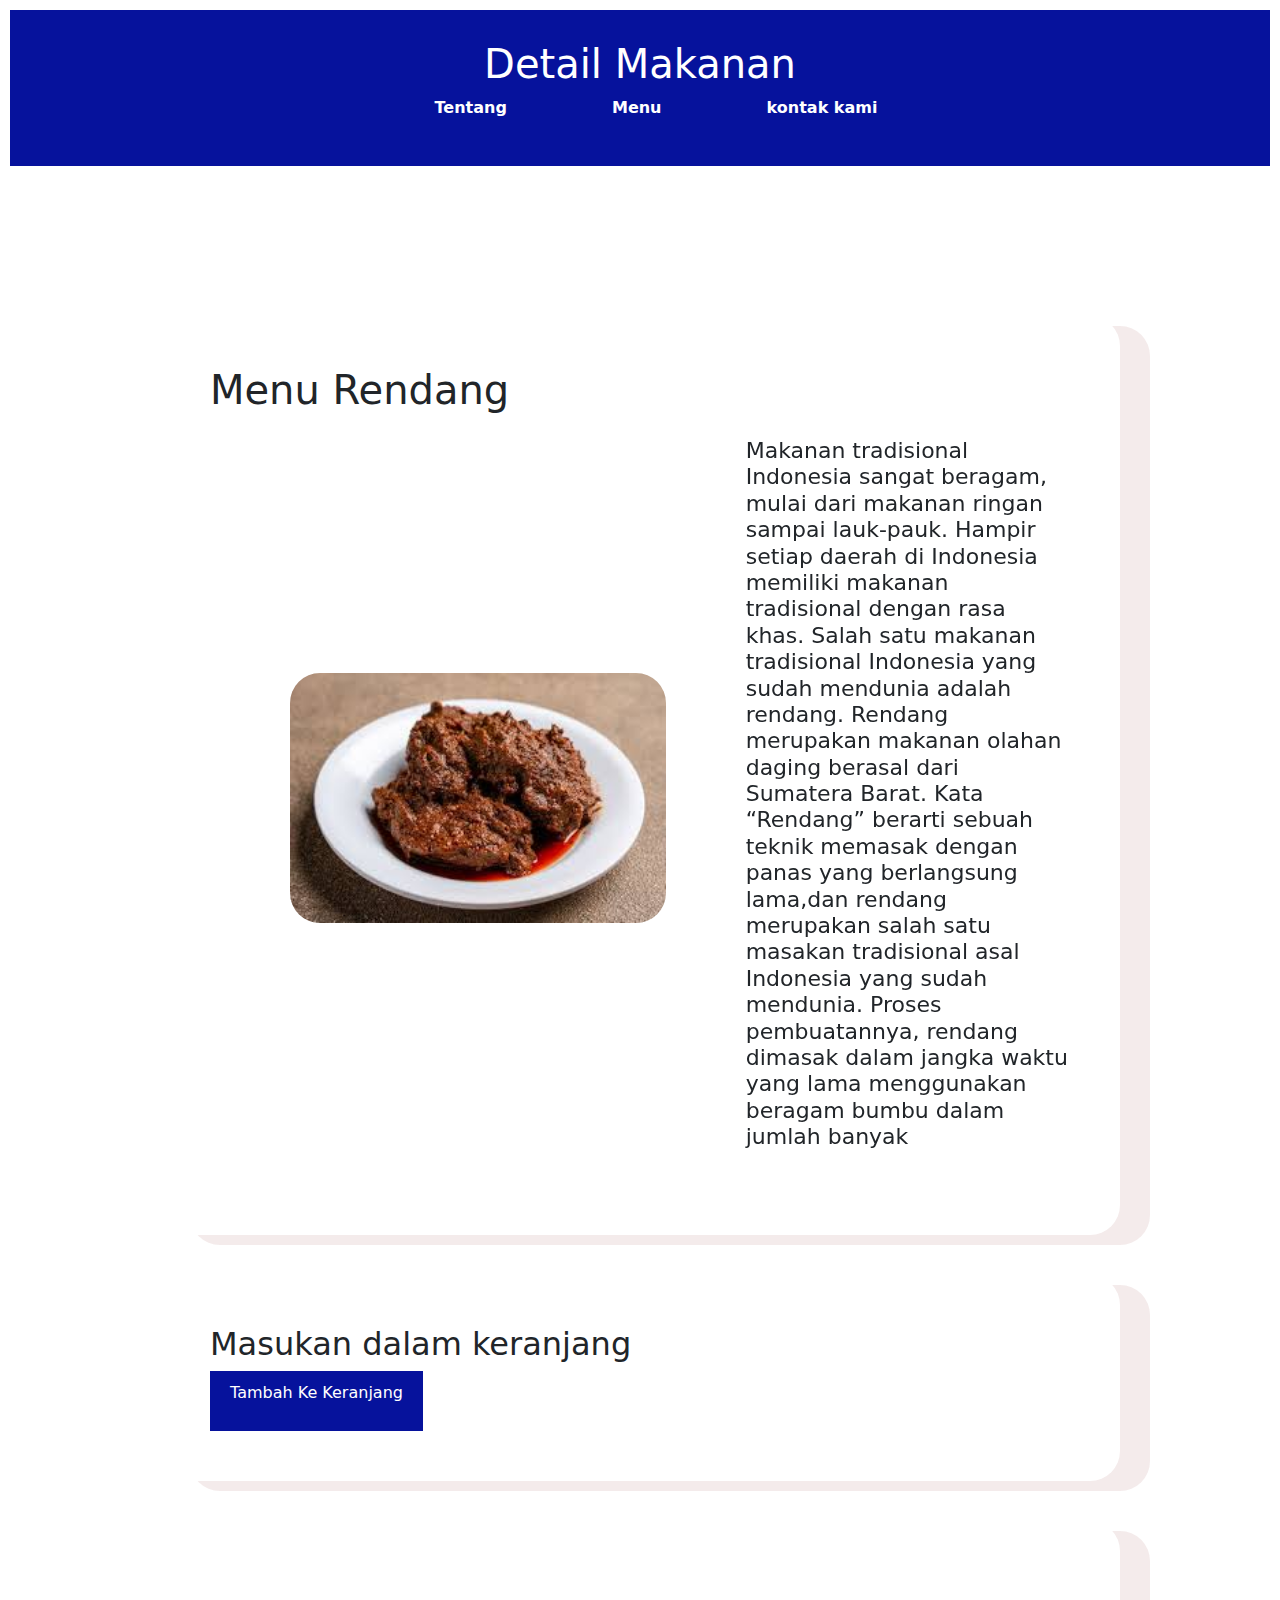
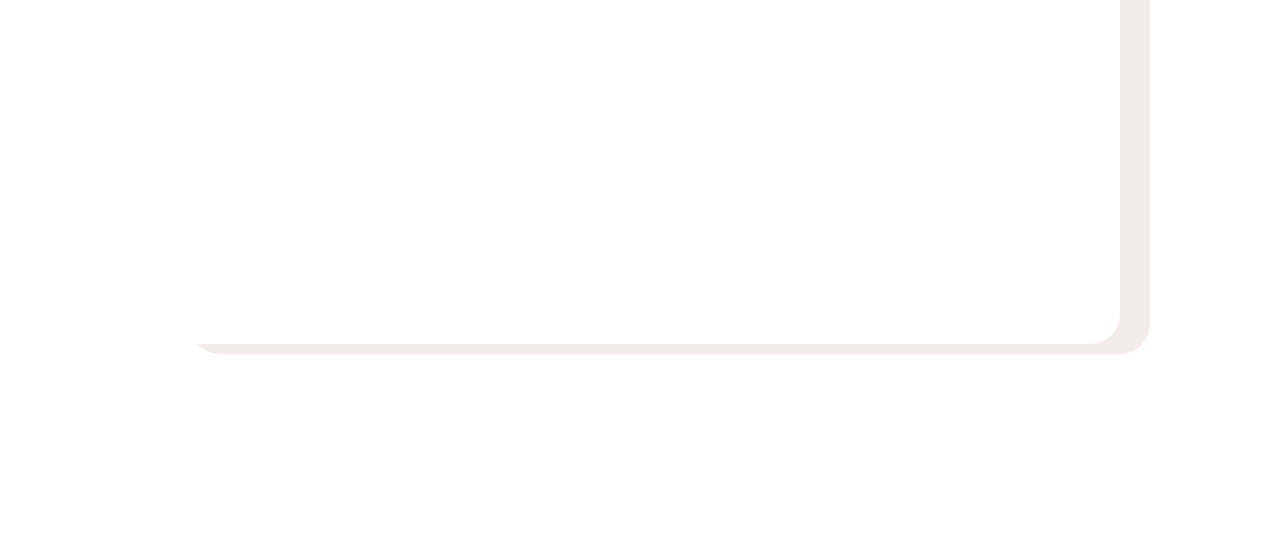
<file: TUGAS WEB/Detail 1 .html>
<!DOCTYPE html>
<html lang="id">
<head>
    <meta charset="UTF-8">
    <meta name="viewport" content="width=device-width, initial-scale=1.0">
    <title>Restoran Masakan Padang</title>
    <link rel="stylesheet" href="Detail 1 .css">
    <link rel="preconnect" href="https://fonts.googleapis.com">
    <link rel="preconnect" href="https://fonts.gstatic.com" crossorigin>
    <link href="https://fonts.googleapis.com/css2?family=Roboto:wght@400;700&display=swap" rel="stylesheet">
    <link href="https://unpkg.com/aos@2.3.1/dist/aos.css" rel="stylesheet">
    <link rel="stylesheet" href="bootstrap/css/bootstrap.min.css">
    <script src ="bootstrap/js/bootstrap.min.js"></script>
</head>
<body>
    <header>
            <h1>Detail Makanan</h1>
        <nav>
            <ul>
                <li><a href="#tentang">Tentang</a></li>
                <li><a href="index.html">Menu</a></li>
                <li><a href="#contact">kontak kami</a></li>
            </ul>
        </nav>
    </header>
    <main>
        <section id="tentang">
            
            <h1>Menu Rendang</h1>
            <div class="menu-item">
            <img data-aos="fade-up" src="rendang.jpg" alt="Makanan' 3">
                <h2 data-aos="fade-up" ><br</h2>
                <p data-aos="fade-up" ><p style="font-size: 22px;">Makanan tradisional Indonesia sangat beragam, mulai dari makanan
                    ringan sampai lauk-pauk. Hampir setiap daerah di Indonesia memiliki makanan
                    tradisional dengan rasa khas. Salah satu makanan tradisional Indonesia yang
                    sudah mendunia adalah rendang. Rendang merupakan makanan olahan daging
                    berasal dari Sumatera Barat. Kata “Rendang” berarti sebuah teknik memasak
                    dengan panas yang berlangsung lama,dan rendang merupakan salah satu masakan
                    tradisional asal Indonesia yang sudah mendunia. Proses pembuatannya, rendang
                    dimasak dalam jangka waktu yang lama menggunakan beragam bumbu dalam
                    jumlah banyak </p>
            </div>
        </section>
        <section id="menu">
            <h2>Masukan dalam keranjang</h2>
            <button onclick="addToCart" Makanan 1><a href="form.html"style="color:white; text-decoration: none;">Tambah Ke Keranjang</a>
            <ul>
            </ul>
            
        </section>
                <section id="contact">
                    <h2 data-aos="fade-up" >Kontak Kami</h2>
                    <p data-aos="fade-up" >Alamat: Jl. Swadarma 19, Jakarta</p>
                    <p data-aos="fade-up" >Telepon: (021) 12345678</p>
                    <p data-aos="fade-up" >Email: masakan.padang.jkt@gmail.com</p>
                    <iframe src="https://www.google.com/maps/embed?pb=!1m18!1m12!1m3!1d35759.730437390215!2d106.75698264133601!3d-6.234971106341548!2m3!1f0!2f0!3f0!3m2!1i1024!2i768!4f13.1!3m3!1m2!1s0x2e69f1f55c77145d%3A0x1e2ed99435c9cd21!2sTANRI%20ABENG%20UNIVERSITY!5e0!3m2!1sid!2sid!4v1731465082958!5m2!1sid!2sid"width="400"height="500"style="border:0; height: 300px;width: 30%; transform: translate(600px, -30px); margin-top: -150px; screen="content; loading="lazy"referrerpolicy="no-referrer-when-downgrade"> </iframe> </section>
    </main>
    <script src="script.js"></script>
    <script src="https://unpkg.com/aos@2.3.1/dist/aos.js"></script>
    <script>
      AOS.init();
      </script>
</body>
</html>
</file>
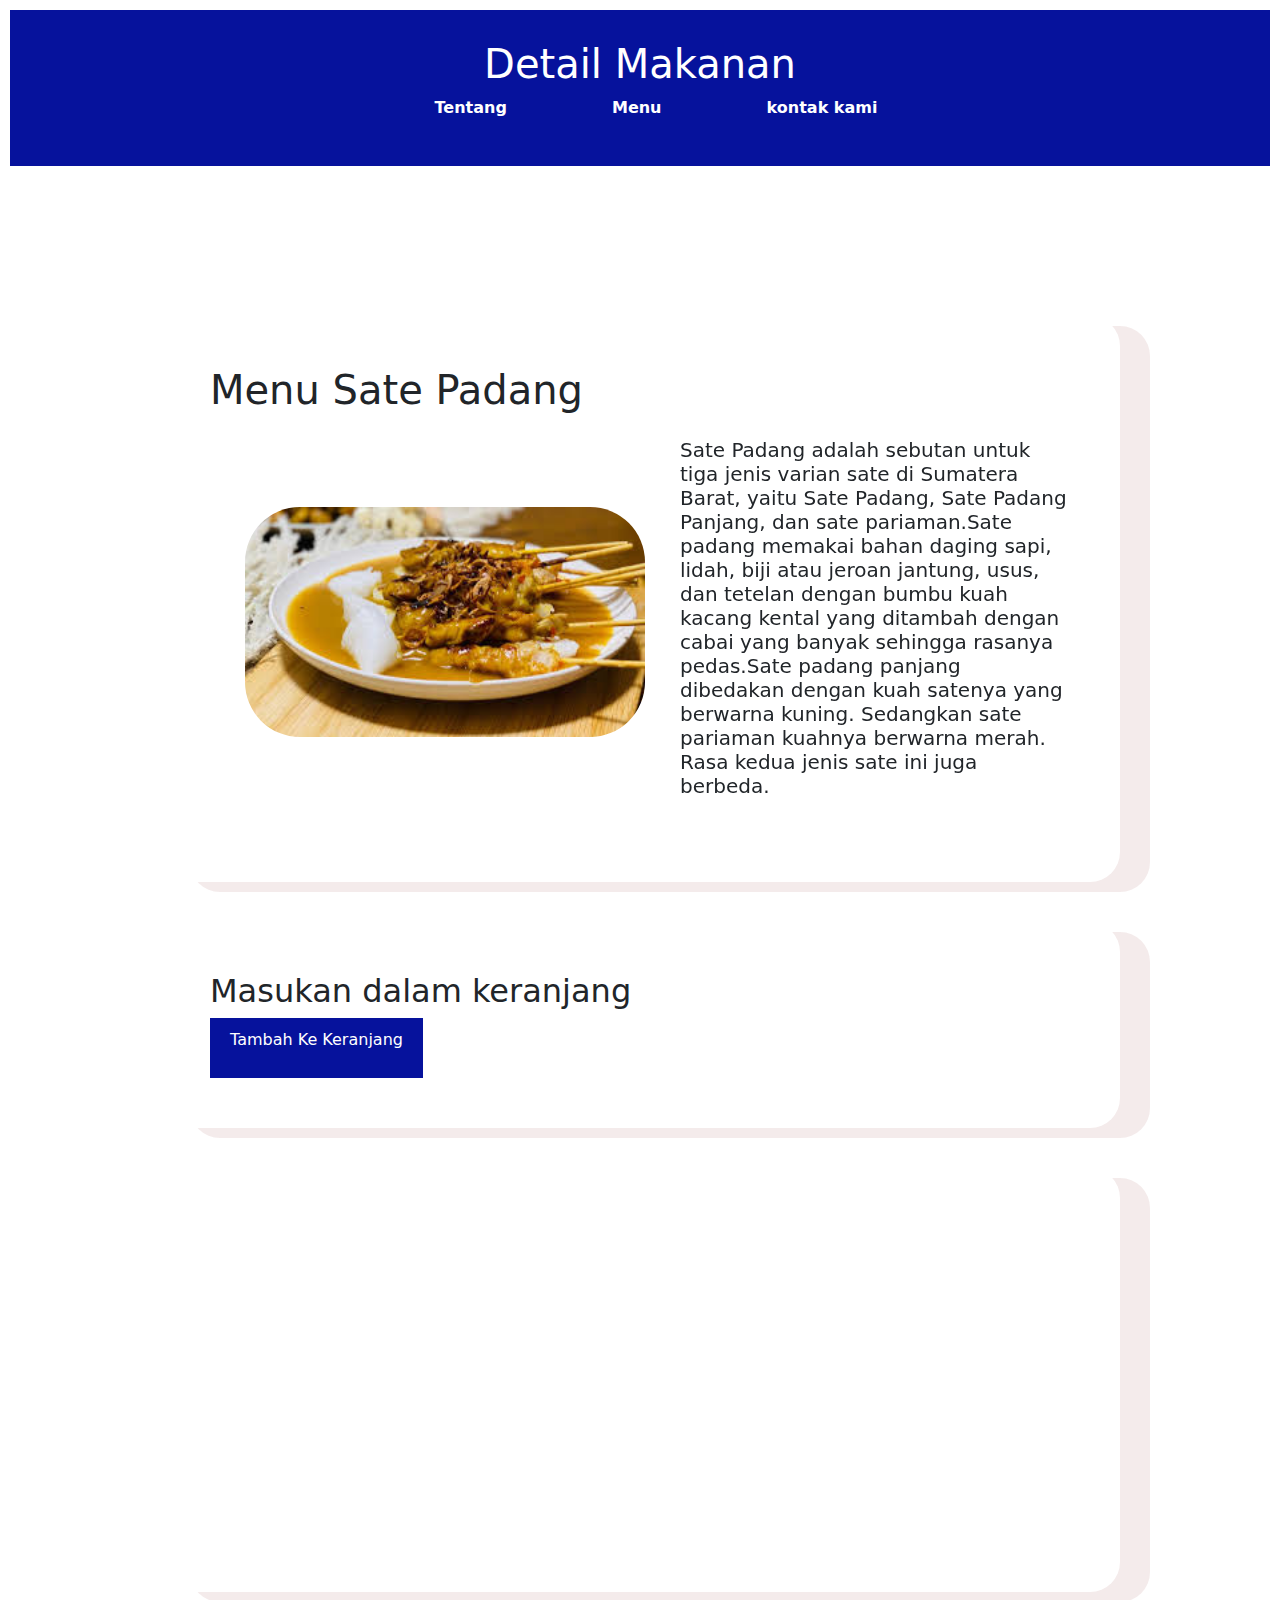
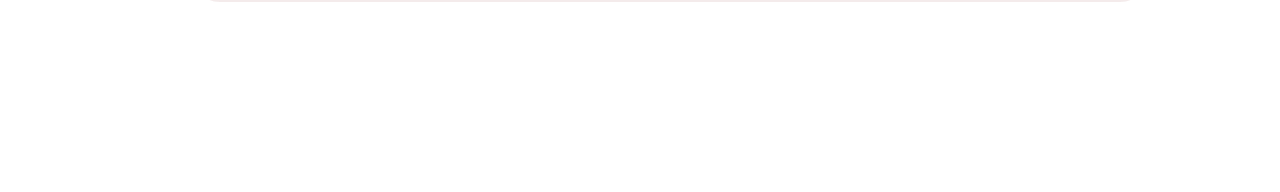
<file: TUGAS WEB/Detail 2.html>
<!DOCTYPE html>
<html lang="id">
<head>
    <meta charset="UTF-8">
    <meta name="viewport" content="width=device-width, initial-scale=1.0">
    <title>Masakan Padang</title>
    <link rel="stylesheet" href="Detail 2.css">
    <link rel="preconnect" href="https://fonts.googleapis.com">
    <link rel="preconnect" href="https://fonts.gstatic.com" crossorigin>
    <link href="https://fonts.googleapis.com/css2?family=Roboto:wght@400;700&display=swap" rel="stylesheet">
    <link href="https://unpkg.com/aos@2.3.1/dist/aos.css" rel="stylesheet">
    <link rel="stylesheet" href="bootstrap/css/bootstrap.min.css">
    <script src ="bootstrap/js/bootstrap.min.js"></script>
</head>
<body>
    <header>
        <h1>Detail Makanan</h1>
    <nav>
        
            <ul>
                <li><a href="#tentang">Tentang</a></li>
                <li><a href="index.html">Menu</a></li>
                <li><a href="#contact">kontak kami</a></li>
            </ul>
        </nav>
    </header>
    <main>
        <section id="tentang">
            
            <h1>Menu Sate Padang</h1>
            <div class="menu-item">
            <img data-aos="fade-up" src="Sate Padang.jpg" alt="Makanan' 3">
                <h2 data-aos="fade-up" ><br</h2>
                <p data-aos="fade-up"><p style="font-size: 20px;">Sate Padang adalah sebutan untuk tiga jenis varian sate di Sumatera Barat, yaitu Sate Padang, Sate Padang Panjang, dan sate pariaman.Sate padang memakai bahan daging sapi, lidah, biji atau jeroan jantung, usus, dan tetelan dengan bumbu kuah kacang kental yang ditambah dengan cabai yang banyak sehingga rasanya pedas.Sate padang panjang dibedakan dengan kuah satenya yang berwarna kuning. Sedangkan sate pariaman kuahnya berwarna merah. Rasa kedua jenis sate ini juga berbeda.</p>
        </section>
        <section id="menu">
            <h2>Masukan dalam keranjang</h2>
            <button onclick="addToCart" Makanan 1><a href="form.html"style="color:white; text-decoration: none;">Tambah Ke Keranjang</a>
            <ul>
            </ul>
            
        </section>
                <section id="contact">
                    <h2 data-aos="fade-up" >Kontak Kami</h2>
                    <p data-aos="fade-up" >Alamat: Jl. Swadarma 19, Jakarta</p>
                    <p data-aos="fade-up" >Telepon: (021) 12345678</p>
                    <p data-aos="fade-up" >Email: masakan.padang.jkt@gmail.com</p>
                    <iframe src="https://www.google.com/maps/embed?pb=!1m18!1m12!1m3!1d35759.730437390215!2d106.75698264133601!3d-6.234971106341548!2m3!1f0!2f0!3f0!3m2!1i1024!2i768!4f13.1!3m3!1m2!1s0x2e69f1f55c77145d%3A0x1e2ed99435c9cd21!2sTANRI%20ABENG%20UNIVERSITY!5e0!3m2!1sid!2sid!4v1731465082958!5m2!1sid!2sid"width="400"height="500"style="border:0; height: 300px;width: 30%; transform: translate(600px, -30px); margin-top: -150px; screen="content; loading="lazy"referrerpolicy="no-referrer-when-downgrade"> </iframe> </section>
    </main>
    <script src="script.js"></script>
    <script src="https://unpkg.com/aos@2.3.1/dist/aos.js"></script>
    <script>
      AOS.init();
      </script>
</body>
</html>
</file>
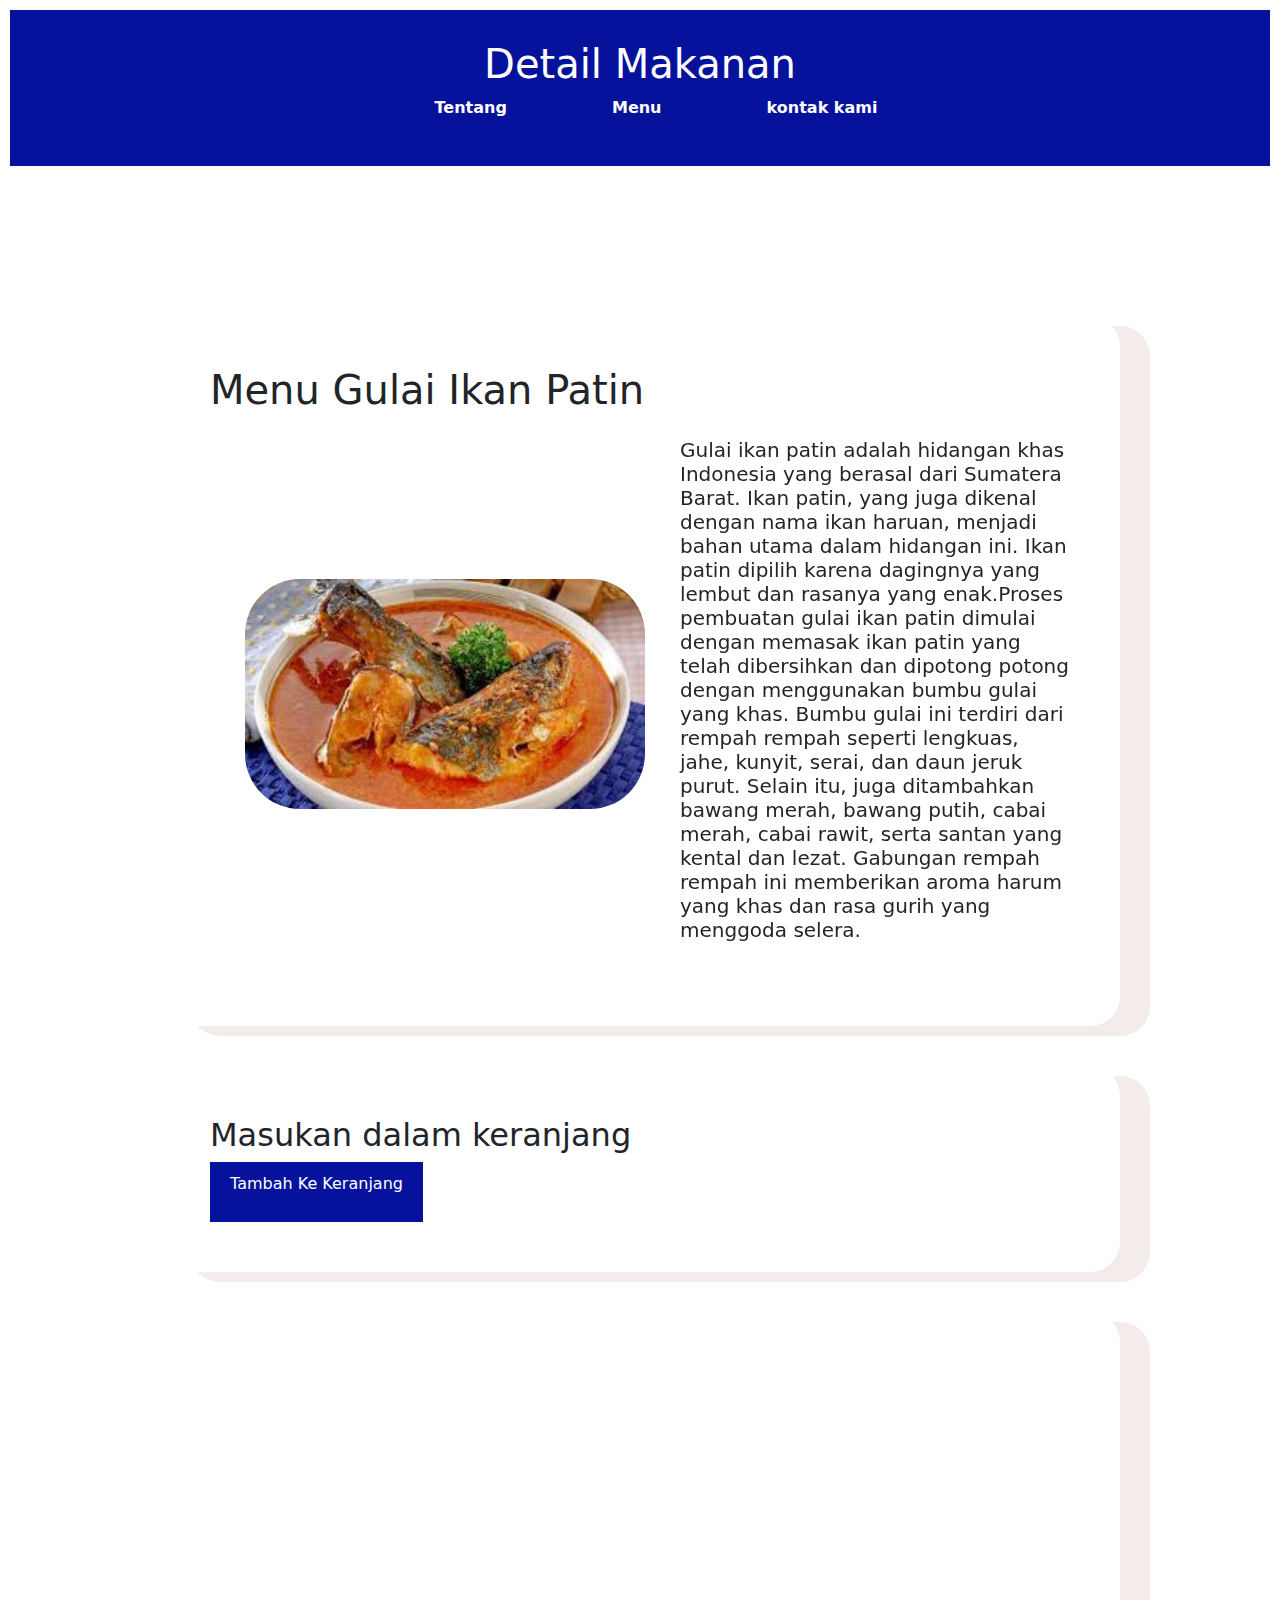
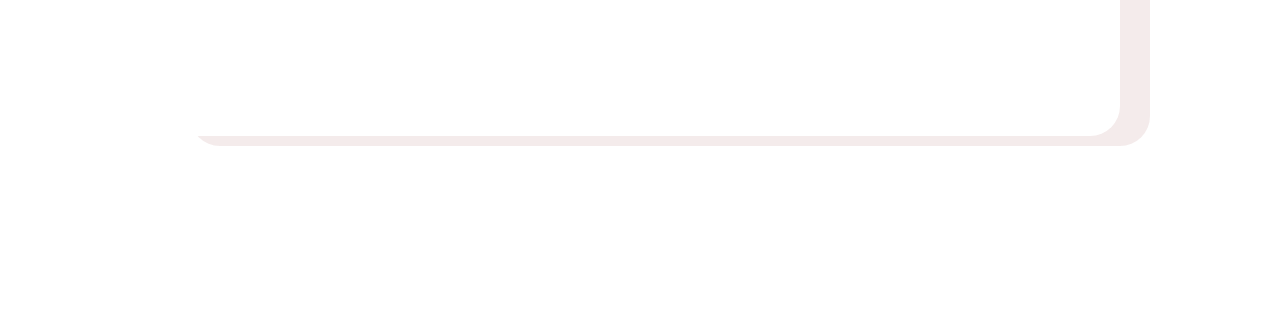
<file: TUGAS WEB/Detail 3.html>
<!DOCTYPE html>
<html lang="id">
<head>
    <meta charset="UTF-8">
    <meta name="viewport" content="width=device-width, initial-scale=1.0">
    <title>Masakan Padang</title>
    <link rel="stylesheet" href="Detail 2.css">
    <link rel="preconnect" href="https://fonts.googleapis.com">
    <link rel="preconnect" href="https://fonts.gstatic.com" crossorigin>
    <link href="https://fonts.googleapis.com/css2?family=Roboto:wght@400;700&display=swap" rel="stylesheet">
    <link href="https://unpkg.com/aos@2.3.1/dist/aos.css" rel="stylesheet">
    <link rel="stylesheet" href="bootstrap/css/bootstrap.min.css">
    <script src ="bootstrap/js/bootstrap.min.js"></script>
</head>
<body>
     <header>
           <h1>Detail Makanan</h1>
         <nav>
      <ul>
                <li><a href="#tentang">Tentang</a></li>
                <li><a href="index.html">Menu</a></li>
                <li><a href="#contact">kontak kami</a></li>
            </ul>
        </nav>
    </header>
    <main>
        <section id="tentang">
            <h1>Menu Gulai Ikan Patin</h1>
            <div class="menu-item">
            <img data-aos="fade-up" src="Gulai Patin.jpg" alt="Makanan' 3">
                <h2 data-aos="fade-up" ><br</h2>
                <p data-aos="fade-up"><p style="font-size: 20px;">Gulai ikan patin adalah hidangan khas Indonesia yang berasal dari Sumatera Barat. Ikan patin, yang juga dikenal dengan nama ikan haruan, menjadi bahan utama dalam hidangan ini. Ikan patin dipilih karena dagingnya yang lembut dan rasanya yang enak.Proses pembuatan gulai ikan patin dimulai dengan memasak ikan patin yang telah dibersihkan dan dipotong potong dengan menggunakan bumbu gulai yang khas. Bumbu gulai ini terdiri dari rempah rempah seperti lengkuas, jahe, kunyit, serai, dan daun jeruk purut. Selain itu, juga ditambahkan bawang merah, bawang putih, cabai merah, cabai rawit, serta santan yang kental dan lezat. Gabungan rempah rempah ini memberikan aroma harum yang khas dan rasa gurih yang menggoda selera.</p>
            </div>
        </section>
        <section id="menu">
            <h2>Masukan dalam keranjang</h2>
            <button onclick="addToCart" Makanan 1><a href="form.html"style="color:white; text-decoration: none;">Tambah Ke Keranjang</a>
            <ul>
            </ul>
            
        </section>
                <section id="contact">
                    <h2 data-aos="fade-up" >Kontak Kami</h2>
                    <p data-aos="fade-up" >Alamat: Jl. Swadarma 19, Jakarta</p>
                    <p data-aos="fade-up" >Telepon: (021) 12345678</p>
                    <p data-aos="fade-up" >Email: masakan.padang.jkt@gmail.com</p>
                    <iframe src="https://www.google.com/maps/embed?pb=!1m18!1m12!1m3!1d35759.730437390215!2d106.75698264133601!3d-6.234971106341548!2m3!1f0!2f0!3f0!3m2!1i1024!2i768!4f13.1!3m3!1m2!1s0x2e69f1f55c77145d%3A0x1e2ed99435c9cd21!2sTANRI%20ABENG%20UNIVERSITY!5e0!3m2!1sid!2sid!4v1731465082958!5m2!1sid!2sid"width="400"height="500"style="border:0; height: 300px;width: 30%; transform: translate(600px, -30px); margin-top: -150px; screen="content; loading="lazy"referrerpolicy="no-referrer-when-downgrade"> </iframe> </section>
    </main>
    <script src="script.js"></script>
    <script src="https://unpkg.com/aos@2.3.1/dist/aos.js"></script>
    <script>
      AOS.init();
      </script>
</body>
</html>
</file>
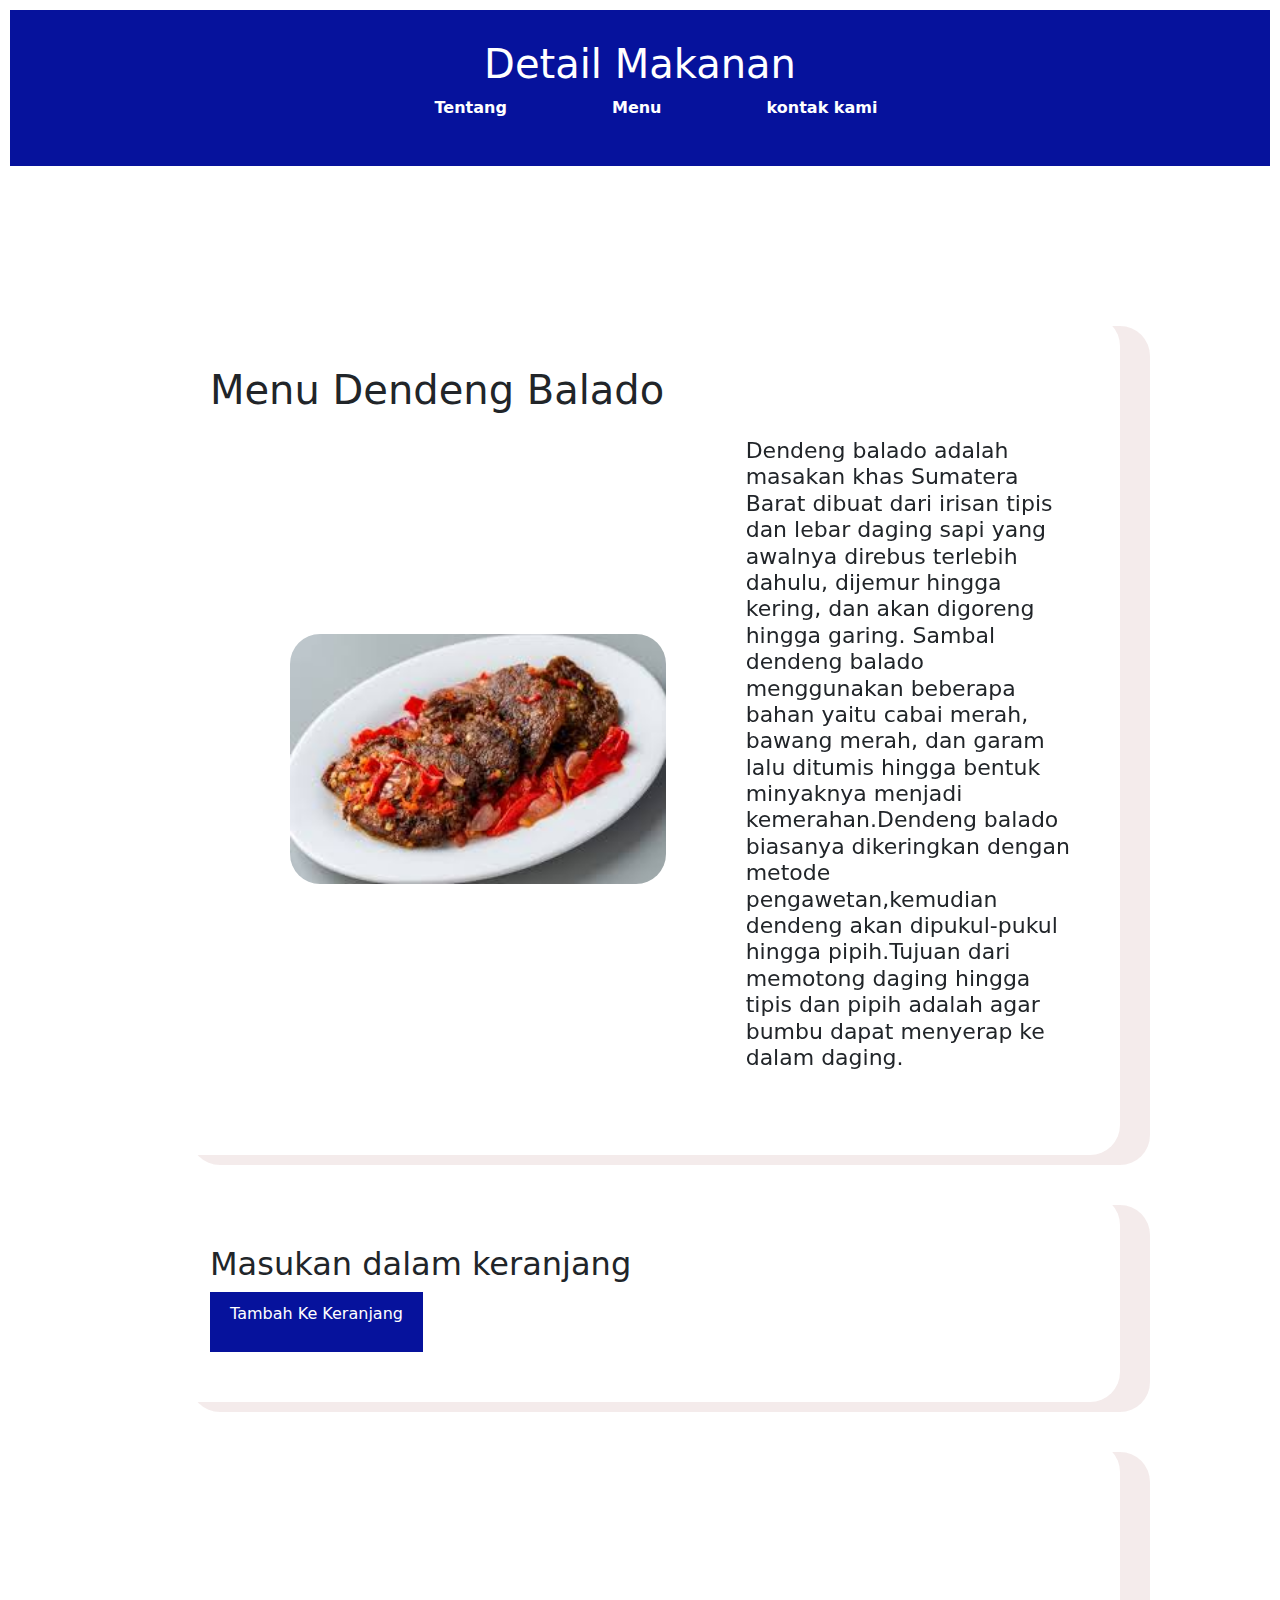
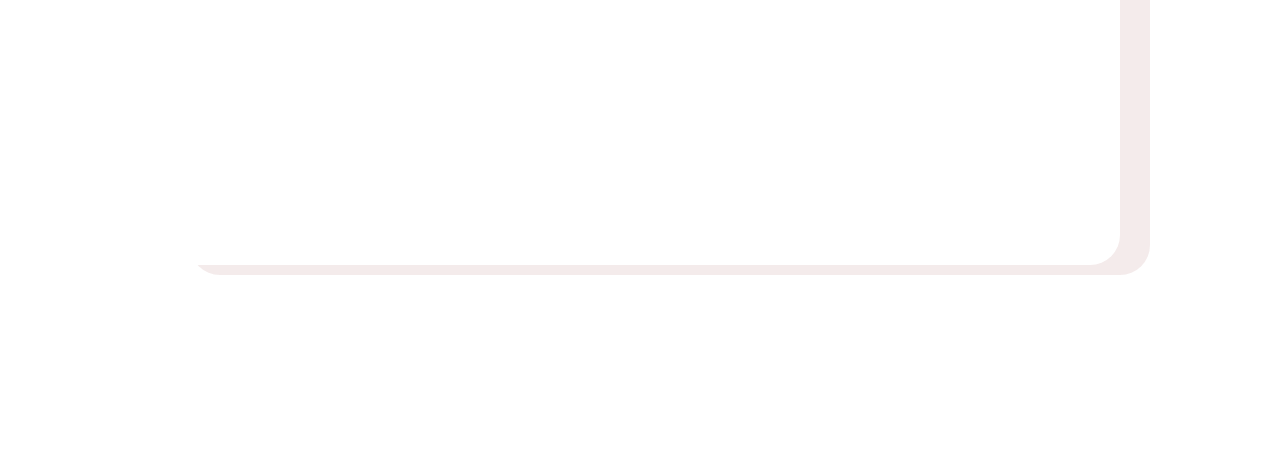
<file: TUGAS WEB/Detail4.html>
<!DOCTYPE html>
<html lang="id">
<head>
    <meta charset="UTF-8">
    <meta name="viewport" content="width=device-width, initial-scale=1.0">
    <title>Restoran Masakan Padang</title>
    <link rel="stylesheet" href="Detail 1 .css">
    <link rel="preconnect" href="https://fonts.googleapis.com">
    <link rel="preconnect" href="https://fonts.gstatic.com" crossorigin>
    <link href="https://fonts.googleapis.com/css2?family=Roboto:wght@400;700&display=swap" rel="stylesheet">
    <link href="https://unpkg.com/aos@2.3.1/dist/aos.css" rel="stylesheet">
    <link rel="stylesheet" href="bootstrap/css/bootstrap.min.css">
    <script src ="bootstrap/js/bootstrap.min.js"></script>
</head>
<body>
    <header>
            <h1>Detail Makanan</h1>
        <nav>
            <ul>
                <li><a href="#tentang">Tentang</a></li>
                <li><a href="index.html">Menu</a></li>
                <li><a href="#contact">kontak kami</a></li>
            </ul>
        </nav>
    </header>
    <main>
        <section id="tentang">
            
            <h1>Menu Dendeng Balado</h1>
            <div class="menu-item">
            <img data-aos="fade-up" src="dendeng.jpg" alt="Makanan' 4">
                <h2 data-aos="fade-up" ><br</h2>
                <p data-aos="fade-up" ><p style="font-size: 22px;">Dendeng balado adalah masakan khas Sumatera Barat dibuat dari irisan tipis dan lebar daging sapi yang awalnya direbus terlebih dahulu, dijemur hingga kering, dan akan digoreng hingga garing. Sambal dendeng balado menggunakan beberapa bahan yaitu cabai merah, bawang merah, dan garam lalu ditumis hingga bentuk minyaknya menjadi kemerahan.Dendeng balado biasanya dikeringkan dengan metode pengawetan,kemudian dendeng akan dipukul-pukul hingga pipih.Tujuan dari memotong daging hingga tipis dan pipih adalah agar bumbu dapat menyerap ke dalam daging.</p>
            </div>
        </section>
        <section id="menu">
            <h2>Masukan dalam keranjang</h2>
            <button onclick="addToCart" Makanan 1><a href="form.html"style="color:white; text-decoration: none;">Tambah Ke Keranjang</a>
            <ul>
            </ul>
            
        </section>
                <section id="contact">
                    <h2 data-aos="fade-up" >Kontak Kami</h2>
                    <p data-aos="fade-up" >Alamat: Jl. Swadarma 19, Jakarta</p>
                    <p data-aos="fade-up" >Telepon: (021) 12345678</p>
                    <p data-aos="fade-up" >Email: masakan.padang.jkt@gmail.com</p>
                    <iframe src="https://www.google.com/maps/embed?pb=!1m18!1m12!1m3!1d35759.730437390215!2d106.75698264133601!3d-6.234971106341548!2m3!1f0!2f0!3f0!3m2!1i1024!2i768!4f13.1!3m3!1m2!1s0x2e69f1f55c77145d%3A0x1e2ed99435c9cd21!2sTANRI%20ABENG%20UNIVERSITY!5e0!3m2!1sid!2sid!4v1731465082958!5m2!1sid!2sid"width="400"height="500"style="border:0; height: 300px;width: 30%; transform: translate(600px, -30px); margin-top: -150px; screen="content; loading="lazy"referrerpolicy="no-referrer-when-downgrade"> </iframe> </section>
    </main>
    <script src="script.js"></script>
    <script src="https://unpkg.com/aos@2.3.1/dist/aos.js"></script>
    <script>
      AOS.init();
      </script>
</body>
</html>
</file>
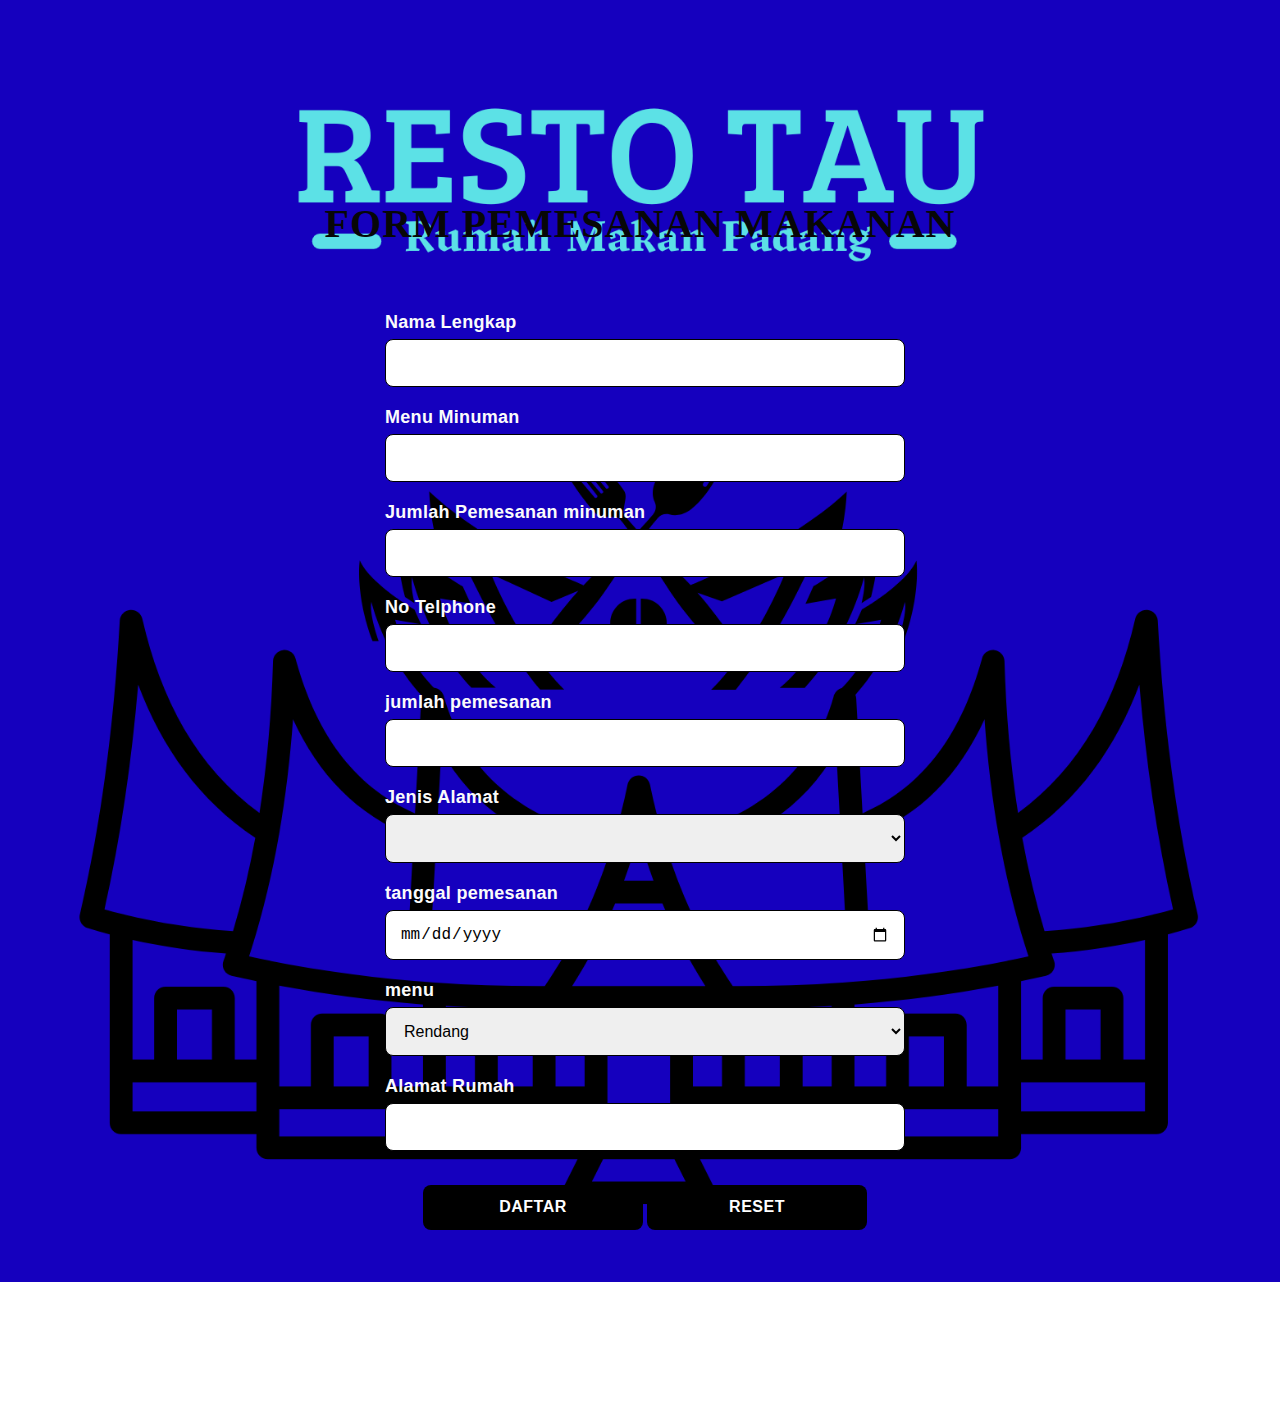
<file: TUGAS WEB/form.html>
<!DOCTYPE html>
<html>
    <!--
        TUGAS WEB DESIGN form pemesanan masakan padang
        Kategori Web masakan padang

    -->
    <head>
        <meta charset="UTF-8">
        <meta name="viewport" content="width=device-width, initial-scale=1.0">
        <meta name="description" content="Tugas Web Desain Membuat Form Pendaftaran dengan kategori Makanan. Form Pendaftaran pemesanan Makanan! ">
        <meta name="author" content="Raihan Syahbani">
        <title>PENDAFTARAN PEMESANAN MAKANAN WEB DESAIN</title>
        <link href="form.css" rel="stylesheet" type="text/css">

    </head>

    <!--BADAN-->    
    <body>

        <script scr="script.js"></script>
        <br><br><br><br><br>
        <div class="container">
            <div class="tag-atas">
                <h1>Form Pemesanan Makanan</h1>
            </div>
            <div class="pendaftaran">
                <br>
                <form onsubmit="return check();">
                    <label>Nama Lengkap</label>
                    <input type="text" id="nama" placeholder="" class="input">
                    <div id="id_nama"></div>

                    <label>Menu Minuman</label>
                    <input type="text" id="Minuman" placeholder="" class="input">
                    <div id="id_identitas"></div>

                    <label>Jumlah Pemesanan minuman</label>
                    <input type="number" id="notelp" class="input">
                    <div id="id_notelp"></div>

                    <label>No Telphone</label>
                    <input type="number" id="usia" class="input">
                    <div id="id_usia"></div>

                    <label>jumlah pemesanan</label>
                    <input type="number" id="tinggi" class="input">
                    <div id="id_tinggi"></div>

                    <label>Jenis Alamat</label>
                    <select name="Jenis Alamat" id="Alamat" class="input">
                        <option value="jenis Alamat"> </option>
                        <option value="Laki-Laki">Alamat Rumah</option>
                        <option value="Perempuan">Alamat Kantor</option>
                    </select>
                    <div id="id_kelamin"></div>
                    <label>tanggal pemesanan</label>
                    <input type="date" id="Tanggal Pemesanan" class="input">
                    <div id="id_Tanggal Pemesanan"></div>

                    <label>menu</label>
                    <select name="" id="Menu" class="input">
                        <option value="Rendang">Rendang</option>
                        <option value="Tunjang">Tunjang</option>
                        <option value="Gulai Ikan Patin">Gulai Ikan Patin</option>
                        <option value="dendeng Balado">Dendeng Balado</option>
                        <option value="Ayam Bakar">Ayam Bakar</option>
                        <option value="Lontong Sayur">Lontong Sayur</option>
                    </select>
                    <div id="id_Menu"></div>

                    <label>Alamat Rumah</label>
                    <input type="text" id="alamat" class="input">
                    <div id="id_alamat"></div>

                    <button onclick="showPopup()">Daftar</button>
                    <div id="output" hidden></div>
                    <button type="reset">Reset</button>
                </form>
                
                    <!-- Popup -->
                    <div id="popup">
                        <div id="popup-content">
                            <p id="OutputData"></p>
                            <button onclick="closePopup()">Tutup</button>
                        </div>
                    </div>
                    
                <br><br><br><br><br><br><br><br><br><br>
            </div>
        </div>
   </body>
</html>
</file>
<file: TUGAS WEB/Detail 1 .css>
body {
    font-family:'Roboto', sans-serif;
    margin: 10px;
    padding: 10px;
    background-color: #f4f4f4;
    transition: background-color 0.3s, color 0.3s;
    display: flex;
    flex-direction: column;
    align-items: center;
}

header {
    background: #06129c;
    color: white;
    padding: 30px 100px;
    text-align: center;
    width: 100%;
}

nav ul {
    list-style-type: initial;
    padding: 20 px;
}

nav ul li {
    display: inline;
    margin: 50px;
}

nav ul li a {
    color: white;
    text-decoration: initial;
    font-weight: bold;
    transition: color 0.3s;
}

nav ul li a:hover {
    color: #ffe0b2; /* Warna saat hover */
}

main {
    max-width: 100000px; /* Membatasi lebar konten */
    padding: 50px;
    margin: 100px; /* Margin untuk memberikan jarak dari tepi */
}

section {
    margin-bottom: 40px;
    background: white;
    padding: 50px;
    border-radius: 30px;
    box-shadow: 30px 10px rgba(150, 63, 63, 0.1);
}

.menu-item {
    display: flex;
    align-items: center;
    margin-bottom: 10px;
    cursor: pointer; /* Menunjukkan bahwa item dapat diklik */
    transition: transform 0.2s;
}

.menu-item:hover {
    transform: scale(1.02); /* Efek zoom saat hover */
}

.menu-item img {
    padding: 50px;
    margin: 30px;
    border-radius: 80px; /* Membuat gambar lebih menarik */
}
img {
    width: 500px; /* Ukuran lebar gambar */
    height: 350px; /* Ukuran tinggi gambar */
  }

button {
    font-size: 16px; /* Ukuran font default */
    padding: 10px 20px; /* Padding untuk membuat tombol lebih besar */
    background-color: #06129c; /* Warna latar belakang */
    color: white; /* Warna teks */
    border: none; /* Hilangkan border */
    border-radius: 5px; /* Sudut tombol yang melengkung */
    cursor: pointer; /* Ubah kursor saat dihover */
}

button:hover {
    background-color: #00ff33; /* Warna latar belakang saat dihover */
}
</file>
<file: TUGAS WEB/Detail 2.css>
body {
    font-family:'Roboto', sans-serif;
    margin: 10px;
    padding: 10px;
    background-color: #f4f4f4;
    transition: background-color 0.3s, color 0.3s;
    display: flex;
    flex-direction: column;
    align-items: center;
}

header {
    background: #06129c;
    color: white;
    padding: 30px 100px;
    text-align: center;
    width: 100%;
}

nav ul {
    list-style-type: initial;
    padding: 20 px;
}

nav ul li {
    display: inline;
    margin: 50px;
}

nav ul li a {
    color: white;
    text-decoration: initial;
    font-weight: bold;
    transition: color 0.3s;
}

nav ul li a:hover {
    color: #ffe0b2; /* Warna saat hover */
}

main {
    max-width: 100000px; /* Membatasi lebar konten */
    padding: 50px;
    margin: 100px; /* Margin untuk memberikan jarak dari tepi */
}

section {
    margin-bottom: 40px;
    background: white;
    padding: 50px;
    border-radius: 30px;
    box-shadow: 30px 10px rgba(150, 63, 63, 0.1);
}

.menu-item {
    display: flex;
    align-items: center;
    margin-bottom: 10px;
    cursor: pointer; /* Menunjukkan bahwa item dapat diklik */
    transition: transform 0.2s;
}

.menu-item:hover {
    transform: scale(1.02); /* Efek zoom saat hover */
}

.menu-item img {
    padding: 25px;
   margin: 10px;
    border-radius: 80px; /* Membuat gambar lebih menarik */
}
img {
    width: 450px; /* Ukuran lebar gambar */
    height: 280px; /* Ukuran tinggi gambar */
  }

button {
    font-size: 16px; /* Ukuran font default */
    padding: 10px 20px; /* Padding untuk membuat tombol lebih besar */
    background-color: #06129c; /* Warna latar belakang */
    color: white; /* Warna teks */
    border: none; /* Hilangkan border */
    border-radius: 5px; /* Sudut tombol yang melengkung */
    cursor: pointer; /* Ubah kursor saat dihover */
}

button:hover {
    background-color: #00ff33; /* Warna latar belakang saat dihover */
}
</file>
<file: TUGAS WEB/form.css>
body{
    /*background-color: white;*/
    background-image: url(image.png);
    background-position: center;
    background-size: cover; /* tambahkan properti background-size */
    background-repeat: no-repeat;
}

.tag-atas h1{
    text-transform: uppercase;
    text-align: center;
    padding-top: 75px;
    font-size: 40px;
    letter-spacing: 1px;
    color: rgb(7, 7, 7)
}
.pendaftaran{
    width: 550px;
    height: 1000px;
    margin: auto;
    background-color: transparent;
    border-radius: 20px;
}
p{
    text-align: left;
    padding: 10px 10px;
    font-size: 26px;
    color: black;
    letter-spacing: 0.8px;
}
form{
    width: 520px;
    text-align: center;
    margin-left: 20px;
}
form label{
    display: flex;
    margin-top: 20px;
    margin-bottom: 6px;
    font-size: 18px;
    font-weight: 600;
    letter-spacing: 0.3px;
    color: #fbfbfb;
    font-family: sans-serif;
}
form .input{
    width: 100%;
    padding: 14px;
    border: none;
    border: 1px solid black;
    border-radius: 8px;
    outline: none;
    box-sizing: border-box;
    font-size: 16px;
}
button{
    background-color: black;
    color: #fff;
    width: 220px;
    height: 45px;
    font-size: 16px;
    padding: 12px;
    border-radius: 8px;
    font-weight: 600;
    letter-spacing: 0.5px;
    text-transform: uppercase;
    margin-top: 30px;
    border: none;
}
form div{
    text-align: right;
    margin-right: 10px;
    margin-top: 4px;
    color: red;
    font-size: 11px;
    letter-spacing: 0.5px;
}

#popup {
    display: none;
    position: fixed;
    top: 0;
    left: 0;
    width: 100%;
    height: 100%;
    background: black;
}

#popup-content {
    position: absolute;
    top: 50%;
    left: 50%;
    transform: translate(-50%, -50%);
    background: black;
    padding: 20px;
    border-radius: 10px;
}

.ul-navbar {
    display: flex;
    height: 100px;
    justify-content: center;
    align-items: center;
}

.li-navbar {
    border: 20px;
    list-style-type: none;
    padding: 50px;
    margin: 50px;
    color: white;
}
</file>
